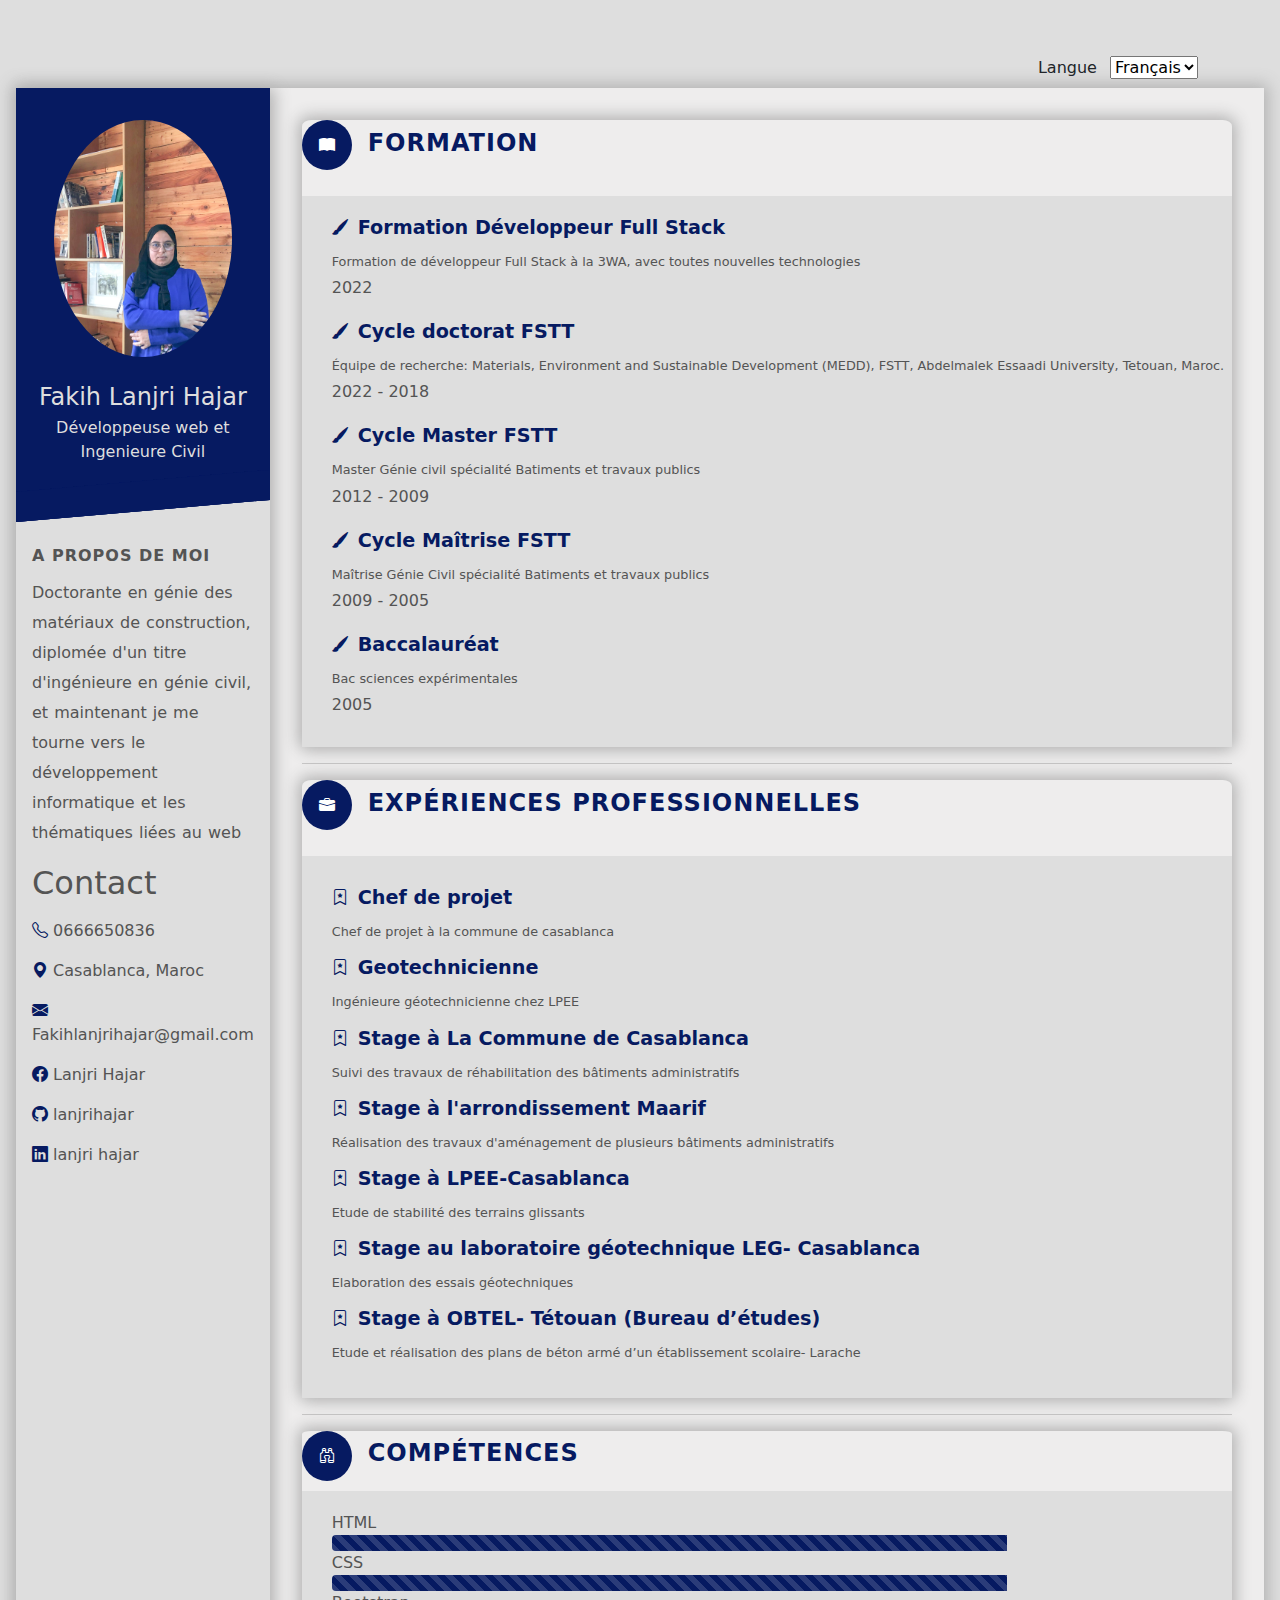
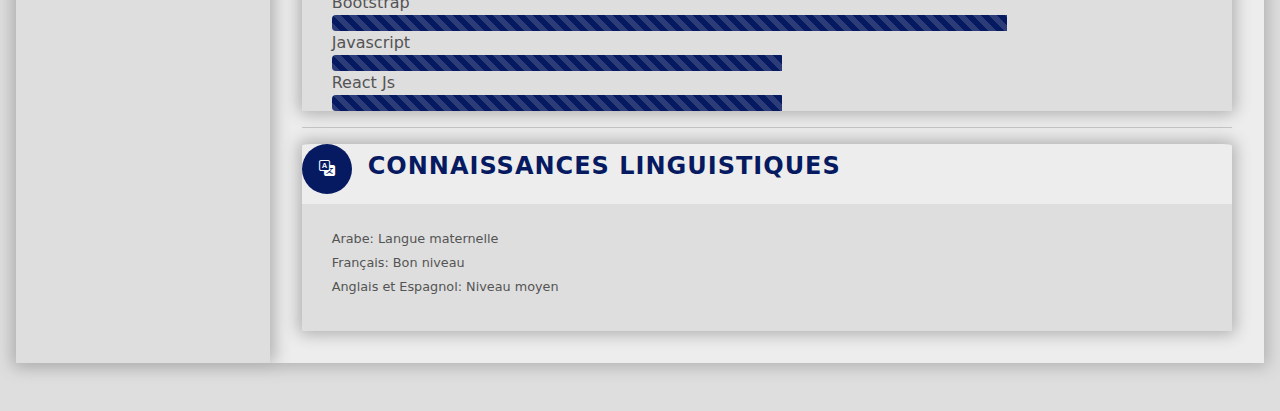
<file: index.html>
<!DOCTYPE html>
<html lang="en">

<head>
    <meta charset="UTF-8">
    <meta http-equiv="X-UA-Compatible" content="IE=edge">
    <meta name="viewport" content="width=, initial-scale=1.0">
    <meta name="viewport" content="width=device-width, initial-scale=1.0">
    <link rel="stylesheet" href="css/bootstrap.min.css">
    <link rel="stylesheet" href="css/bootstrap-icons.css">
    <link rel="stylesheet" href="css/Cv.css">
    <link rel="stylesheet" href="https://cdnjs.cloudflare.com/ajax/libs/animate.css/4.1.1/animate.min.css" />
    <title>PageCv</title>
</head>

<body>
    <nav class="navbar">
        <div class="container">
            <ul class="navbar-list navbar-left">
            </ul>
            <div class="navbar-right">
                <p class="d-inline m-2" data-i18n-key="language"></p>
                <select data-i18n-switcher class="locale-switcher">
                    <option value="fr" selected>Français</option>
                    <option value="en">English</option>
                </select>
            </div>
        </div>
    </nav>
    <main class="page">
        <!-- début aside -->
        <aside class="general">
            <div class="NomEtPhoto">
                <div class="Photo">
                    <img src="images/photohajar.jpg" alt="Photo" class=" animate__fadeInDown  ">
                </div>
                <div class="NometProf">
                    <h1 class="Nom">Fakih Lanjri Hajar </h1>
                    <p class="profs" data-i18n-key="webDeveloperAndCivilEngineer"></p>
                </div>
            </div>
            <div class="aboutMe descrep">
                <h2 class="tire animate__fadeInDown" data-i18n-key="aboutMe"></h2>
                <p class="texteabout" data-i18n-key="aboutText"></p>
            </div>
            <div class="aboutMe Contact">
                <h2 class="titre animate__fadeInDown" data-i18n-key="contact"></h2>
                <div class="info">
                    <i class="bi bi-telephone"></i>
                    <span>0666650836</span>
                </div>
                <div class="info">
                    <i class="bi bi-geo-alt-fill"></i>
                    <span data-i18n-key="address"></span>
                </div>
                <div class="info link">
                    <i class="bi bi-envelope-fill"></i>
                    <a target="_blank" rel="hajar" href="https://mail.google.com/mail/u/0/#inbox"></a>
                    <span> Fakihlanjrihajar@gmail.com</span>
                </div>
                <div class="info link">
                    <i class="bi bi-facebook"></i>
                    <a target="_blank" rel="hajar" href="https://www.facebook.com"></a>
                    <span>Lanjri Hajar</span>
                </div>
                <div class="info link">
                    <i class="bi bi-github"></i>
                    <a target="_blank" rel="hajar" href="https://github.com/lanjrihajar"></a>
                    <span>lanjrihajar</span>
                </div>
                <div class="info link">
                    <i class="bi bi-linkedin"></i>
                    <a target="_blank" rel="hajar" href="https://www.linkedin.com/in/hajar-fakih-lanjri-381001241/"></a>
                    <span>lanjri hajar</span>
                </div>
            </div>
        </aside>
        <!-- /*fin aside*/ -->

        <!-- dédut formation -->
        <section class="corpCv">
            <div class="prof">
                <div class="Formation">
                    <div class="Formation-title">
                        <div class="Formation-icon">
                            <i class="bi bi-book-fill"></i>
                        </div>
                        <span class="animate__fadeInDown" data-i18n-key="training"></span>
                    </div>
                </div>
                <div class="Formation-detail">
                    <div class="Doctorat">
                        <div class="formation-icon2">
                            <i class="bi bi-brush-fill"></i>
                            <h2 data-i18n-key="training.fullStackDeveloper"></h2>
                        </div>
                        <p data-i18n-key="training.fullStackDeveloper.desc"></p>
                        <time>2022</time>
                    </div>
                    <div class="Doctorat">
                        <div class="formation-icon2">
                            <i class="bi bi-brush-fill"></i>
                            <h2 data-i18n-key="training.doctoral"></h2>
                        </div>
                        <p data-i18n-key="training.doctoral.desc"></p>
                        <time>2022 - 2018</time>
                    </div>
                    <div class="Doctorat">
                        <div class="formation-icon2">
                            <i class="bi bi-brush-fill"></i>
                            <h2 data-i18n-key="training.master2"></h2>
                        </div>
                        <p data-i18n-key="training.master2.desc"></p>
                        <time>2012 - 2009</time>
                    </div>
                    <div class="Doctorat">
                        <div class="formation-icon2">
                            <i class="bi bi-brush-fill"></i>
                            <h2 data-i18n-key="training.master1"></h2>
                        </div>
                        <p data-i18n-key="training.master1.desc"></p>
                        <time>2009 - 2005</time>
                    </div>
                    <div class="Doctorat">
                        <div class="formation-icon2">
                            <i class="bi bi-brush-fill"></i>
                            <h2 data-i18n-key="training.baccalaureate"></h2>
                        </div>
                        <div class="espas">
                            <p data-i18n-key="training.baccalaureate.desc"></p>
                            <time>2005</time>
                        </div>
                    </div>
                </div>
            </div>
            <hr>
            <!--  /*Experience prof*/ -->
            <div class="prof">
                <div class="Formation profes">
                    <div class="Formation-title">
                        <div class="Formation-icon">
                            <i class="bi bi-briefcase-fill"></i>
                        </div>
                        <span class="animate__fadeInDown" data-i18n-key="professionalExperiences"></span>
                    </div>
                </div>
                <div class="Doctorat">
                    <div>
                        <div class="Doctorat lpee">
                            <div class="formation-icon2"><i class="bi bi-bookmark-star"></i>
                                <h2 data-i18n-key="professionalExperiences.pm"></h2>
                            </div>
                            <p data-i18n-key="professionalExperiences.pm.desc"></p>
                        </div>
                    </div>
                    <div class="Doctorat lpee">
                        <div class="formation-icon2"><i class="bi bi-bookmark-star"></i>
                            <h2 data-i18n-key="professionalExperiences.geotechnician"></h2>
                        </div>
                        <p data-i18n-key="professionalExperiences.geotechnician.desc"></p>
                    </div>
                    <div class="Doctorat lpee">
                        <div class="formation-icon2"><i class="bi bi-bookmark-star"></i>
                            <h2 data-i18n-key="professionalExperiences.internship5"></h2>
                        </div>
                        <p data-i18n-key="professionalExperiences.internship5.desc"></p>
                    </div>
                    <div class="Doctorat lpee">
                        <div class="formation-icon2"><i class="bi bi-bookmark-star"></i>
                            <h2 data-i18n-key="professionalExperiences.internship4"></h2>
                        </div>
                        <p data-i18n-key="professionalExperiences.internship4.desc"></p>
                    </div>
                    <div class="Doctorat lpee">
                        <div class="formation-icon2"><i class="bi bi-bookmark-star"></i>
                            <h2 data-i18n-key="professionalExperiences.internship3"></h2>
                        </div>
                        <p data-i18n-key="professionalExperiences.internship3.desc"></p>
                    </div>
                    <div class="Doctorat lpee">
                        <div class="formation-icon2"><i class="bi bi-bookmark-star"></i>
                            <h2 data-i18n-key="professionalExperiences.internship2"></h2>
                        </div>
                        <p data-i18n-key="professionalExperiences.internship2.desc"></p>
                    </div>
                    <div class="Doctorat lpee">
                        <div class="espas">
                            <div class="formation-icon2"><i class="bi bi-bookmark-star"></i>
                                <h2 data-i18n-key="professionalExperiences.internship1"></h2>
                            </div>
                            <p data-i18n-key="professionalExperiences.internship1.desc"></p>
                        </div>
                    </div>
                </div>
            </div>
            <hr>
            <!-- /*Competence Dev*/ -->
            <div class="prof">
                <div class="Formation-title">
                    <div class="Formation-icon">
                        <i class="bi bi-binoculars"></i>
                    </div>
                    <span class="animate__fadeInDown" data-i18n-key="devSkills"></span>
                </div>
                <div class="Doctorat">
                    <span> HTML</span>
                    <div class="progress">
                        <div class="progress-bar progress-bar1 progress-bar-striped" role="progressbar"
                            style="width: 75%" aria-valuenow="75" aria-valuemin="0" aria-valuemax="100"></div>
                    </div>
                    <span> CSS</span>
                    <div class="progress">
                        <div class="progress-bar progress-bar1 progress-bar-striped bg-success" role="progressbar"
                            style="width: 75%" aria-valuenow="75" aria-valuemin="0" aria-valuemax="100"></div>
                    </div>
                    <span> Bootstrap</span>
                    <div class="progress">
                        <div class="progress-bar progress-bar1 progress-bar-striped bg-info" role="progressbar"
                            style="width: 75%" aria-valuenow="75" aria-valuemin="0" aria-valuemax="100"></div>
                    </div>
                    <span> Javascript</span>
                    <div class="progress">
                        <div class="progress-bar  progress-bar2 progress-bar-striped bg-warning" role="progressbar"
                            style="width: 50%" aria-valuenow="50" aria-valuemin="0" aria-valuemax="100"></div>
                    </div>
                    <span> React Js</span>
                    <div class="progress">
                        <div class="progress-bar progress-bar3 progress-bar-striped bg-warning" role="progressbar"
                            style="width:50%" aria-valuenow="50" aria-valuemin="0" aria-valuemax="100"></div>
                    </div>
                </div>
            </div>
            <hr>
            <div class="prof">
                <div class="Formation-title">
                    <div class="Formation-icon">
                        <i class="bi bi-translate"></i>
                    </div>
                    <span class="animate__fadeInDown" data-i18n-key="languageSkills"></span>
                </div>
                <div class="Doctorat">
                    <div class="espas">
                        <p data-i18n-key="languageSkills.ar"></p>
                        <p data-i18n-key="languageSkills.fr"></p>
                        <p data-i18n-key="languageSkills.en"></p>
                    </div>
                </div>
            </div>
        </section>
    </main>
    <script src="js/scripts.js"></script>
    <script src="js/bootstrap.bundle.min.js"></script>
</body>

</html>
</file>
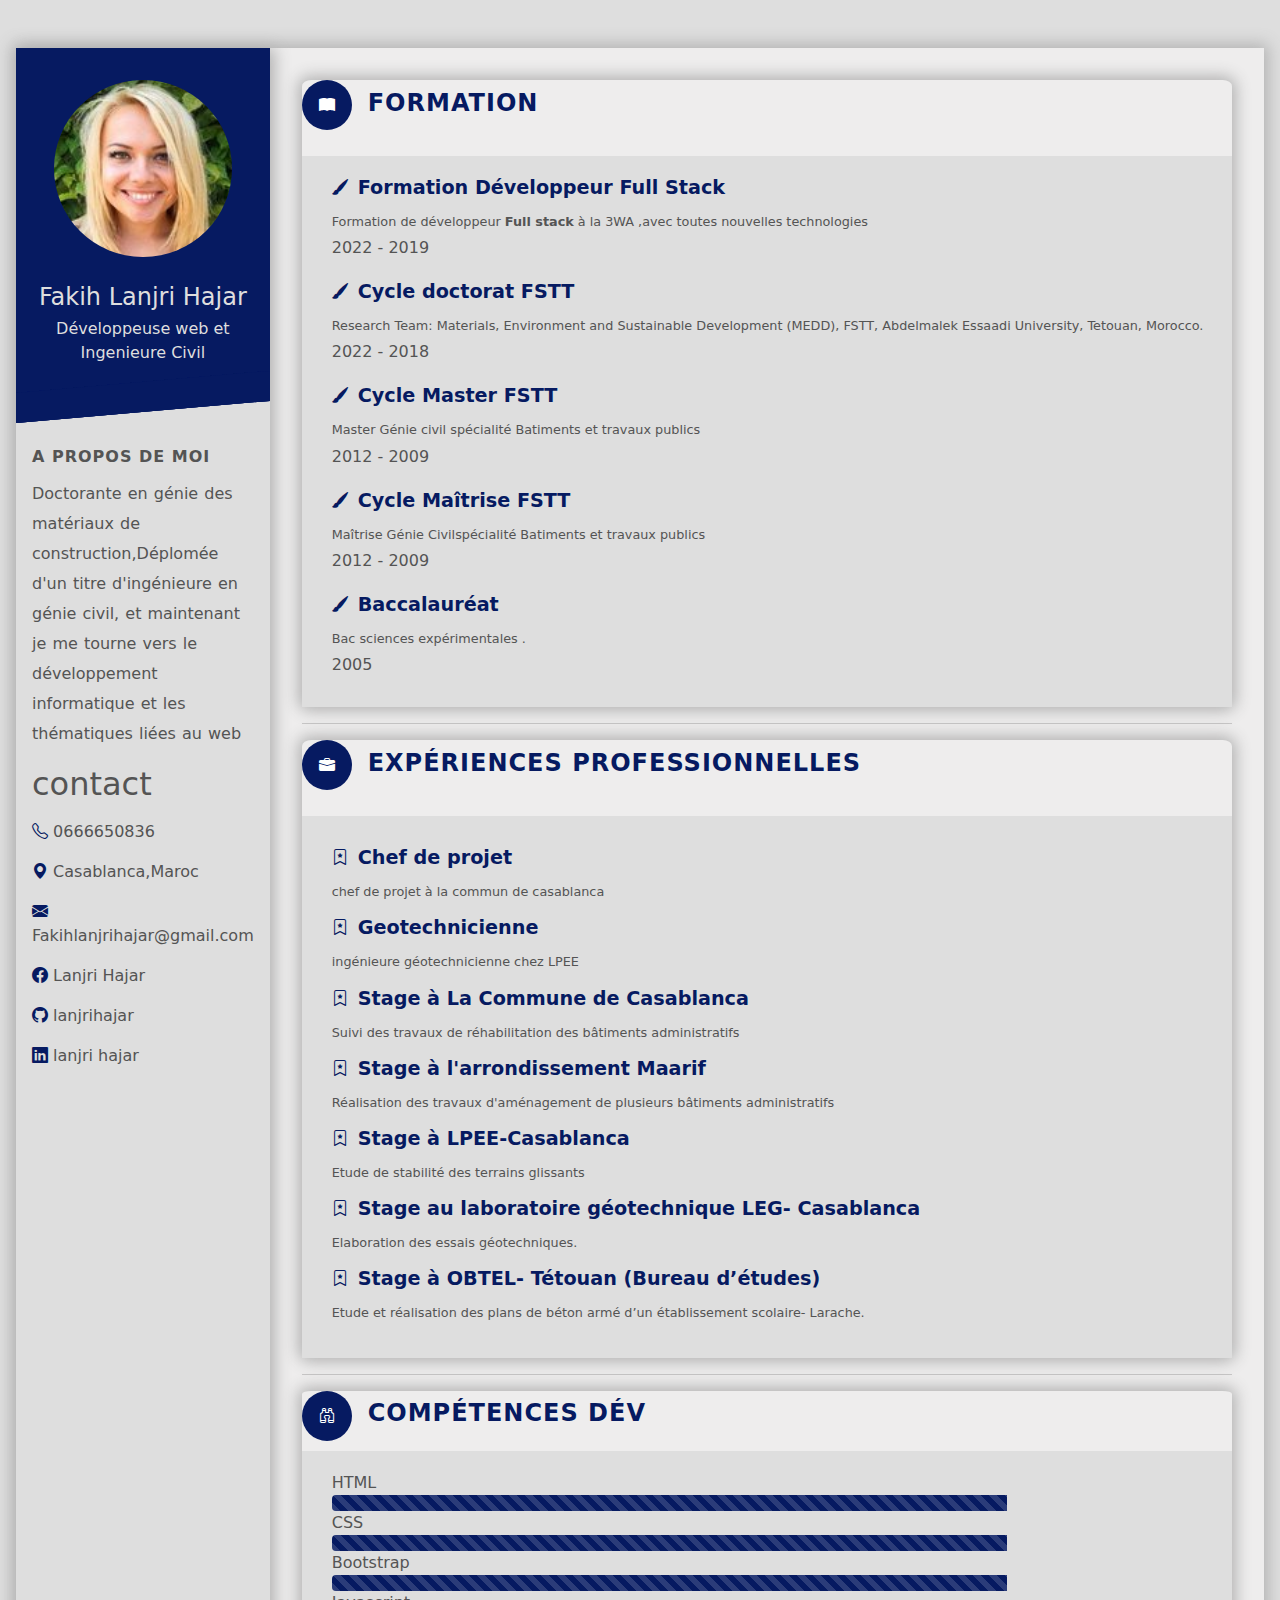
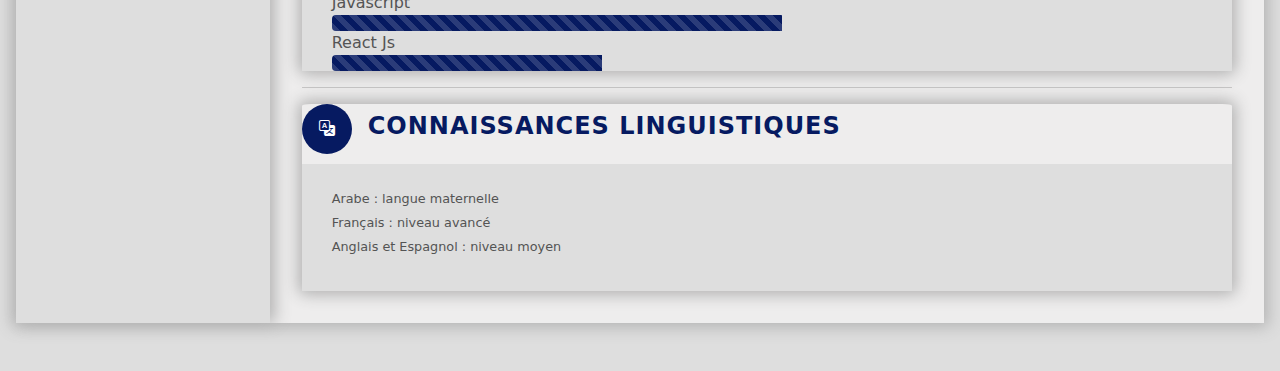
<file: Cv.html>
<!DOCTYPE html>
<html lang="en">

<head>
    <meta charset="UTF-8">
    <meta http-equiv="X-UA-Compatible" content="IE=edge">
    <meta name="viewport" content="width=, initial-scale=1.0">
    <meta name="viewport" content="width=device-width, initial-scale=1.0">
    <link rel="stylesheet" href="css/bootstrap.min.css">
    <link rel="stylesheet" href="css/bootstrap-icons.css">
    <link rel="stylesheet" href="css/Cv.css">
    <link rel="stylesheet" href="https://cdnjs.cloudflare.com/ajax/libs/animate.css/4.1.1/animate.min.css" />
    <title>PageCv</title>
</head>

<body>
    <main class="page">

        <!-- début aside -->

        <aside class="general">
            <div class="NomEtPhoto">
                <div class="Photo">
                    <img src="images/68.jpg" alt="Photo" class=" animate__fadeInDown  ">
                </div>
                <div class="NometProf">
                    <h1 class="Nom">Fakih Lanjri Hajar </h1>
                    <p class="profs"> Développeuse web et Ingenieure Civil </p>
                </div>

            </div>
            <div class="aboutMe descrep">
                <h2 class="tire animate__fadeInDown " > A propos de moi</h2>
                <p class="texteabout">Doctorante en génie des matériaux de construction,Déplomée d'un titre d'ingénieure
                    en génie civil, et maintenant je me tourne vers le développement informatique et les thématiques
                    liées au web </p>
            </div>
            <div class="aboutMe Contact">
                <h2 class="titre animate__fadeInDown ">contact</h2>
                <div class="info">
                    <i class="bi bi-telephone"></i>
                    <span>0666650836</span>
                </div>
                <div class="info">
                    <i class="bi bi-geo-alt-fill"></i>
                    <span>Casablanca,Maroc</span>
                </div>
                <div class="info link">
                    <i class="bi bi-envelope-fill"></i>
                    <a target="_blank" rel="hajar" href="https://mail.google.com/mail/u/0/#inbox"></a>
                    <span> Fakihlanjrihajar@gmail.com</span>
                </div>
                <div class="info link">
                    <i class="bi bi-facebook"></i>
                    <a target="_blank" rel="hajar" href="https://www.facebook.com"></a>
                    <span>Lanjri Hajar</span>
                </div>
                <div class="info link">
                    <i class="bi bi-github"></i>
                    <a target="_blank" rel="hajar" href="https://github.com/lanjrihajar"></a>
                    <span>lanjrihajar</span>
                </div>
                <div class="info link">
                    <i class="bi bi-linkedin"></i>
                    <a target="_blank" rel="hajar" href="https://www.linkedin.com/in/hajar-fakih-lanjri-381001241/"></a>
                    <span>lanjri hajar</span>
                </div>

            </div>
        </aside>
        <!-- /*fin aside*/ -->
        <!-- dédut formation -->

        <section class="corpCv">
            <div class="prof">
                <div class="Formation">
                    <div class="Formation-title">
                        <div class="Formation-icon">
                            <i class="bi bi-book-fill"></i>
                        </div>
                        <span class="animate__fadeInDown ">Formation</span>
                    </div>
                </div>
                <div class="Formation-detail">
                    <div class="Doctorat">
                        <div class="formation-icon2">
                            <i class="bi bi-brush-fill"></i>
                            <h2> Formation Développeur Full Stack</h2>
                        </div>
                        <p> Formation de développeur <strong>Full stack</strong> à la 3WA ,avec toutes nouvelles
                            technologies</p>
                        <time>2022 - 2019</time>
                    </div>

                    <div class="Doctorat">
                        <div class="formation-icon2">
                            <i class="bi bi-brush-fill"></i>
                            <h2>Cycle doctorat FSTT</h2>
                        </div>
                        <p>Research Team: Materials, Environment and Sustainable Development (MEDD), FSTT, Abdelmalek
                            Essaadi University, Tetouan, Morocco.</p>
                        <time>2022 - 2018</time>
                    </div>

                    <div class="Doctorat">
                        <div class="formation-icon2">
                            <i class="bi bi-brush-fill"></i>
                            <h2>Cycle Master FSTT</h2>
                        </div>
                        <p>Master Génie civil spécialité Batiments et travaux publics</p>
                        <time>2012 - 2009</time>
                    </div>

                    <div class="Doctorat">
                        <div class="formation-icon2">
                            <i class="bi bi-brush-fill"></i>
                            <h2>Cycle Maîtrise FSTT</h2>
                        </div>
                        <p>Maîtrise Génie Civilspécialité Batiments et travaux publics</p>
                        <time>2012 - 2009</time>
                    </div>
                    <div class="Doctorat">
                        <div class="formation-icon2">
                            <i class="bi bi-brush-fill"></i>
                            <h2>Baccalauréat</h2>
                        </div>
                        <div class="espas">
                            <p>Bac sciences expérimentales .</p>
                            <time> 2005</time>
                        </div>

                    </div>
                </div>
            </div>
            <hr>

            <!--  /*Experience prof*/ -->
            <div class="prof">
                <div class="Formation profes">
                    <div class="Formation-title">
                        <div class="Formation-icon">
                            <i class="bi bi-briefcase-fill"></i>
                        </div>
                        <span class="animate__fadeInDown ">Expériences professionnelles</span>
                    </div>
                </div>
                <div class="Doctorat">
                    <div>
                        <div class="Doctorat lpee">
                            <div class="formation-icon2"><i class="bi bi-bookmark-star"></i>
                                <h2>Chef de projet</h2>
                            </div>
                            <p>chef de projet à la commun de casablanca</p>
                        </div>
                    </div>

                    <div class="Doctorat lpee">
                        <div class="formation-icon2"><i class="bi bi-bookmark-star"></i>
                            <h2>Geotechnicienne</h2>
                        </div>
                        <p>ingénieure géotechnicienne chez LPEE</p>
                    </div>

                    <div class="Doctorat lpee">
                        <div class="formation-icon2"><i class="bi bi-bookmark-star"></i>
                            <h2> Stage à La Commune de Casablanca </h2>
                        </div>
                        <p>Suivi des travaux de réhabilitation des bâtiments administratifs</p>
                    </div>

                    <div class="Doctorat lpee">
                        <div class="formation-icon2"><i class="bi bi-bookmark-star"></i>
                            <h2> Stage à l'arrondissement Maarif</h2>
                        </div>
                        <p>Réalisation des travaux d'aménagement de plusieurs bâtiments administratifs</p>
                    </div>

                    <div class="Doctorat lpee">
                        <div class="formation-icon2"><i class="bi bi-bookmark-star"></i>
                            <h2>Stage à LPEE-Casablanca</h2>
                        </div>
                        <p> Etude de stabilité des terrains glissants</p>
                    </div>
                    <div class="Doctorat lpee">
                        <div class="formation-icon2"><i class="bi bi-bookmark-star"></i>
                            <h2> Stage au laboratoire géotechnique LEG- Casablanca </h2>
                        </div>
                        <p> Elaboration des essais géotechniques. </p>
                    </div>
                    <div class="Doctorat lpee">
                        <div class="espas">
                            <div class="formation-icon2"><i class="bi bi-bookmark-star"></i>
                                <h2> Stage à OBTEL- Tétouan (Bureau d’études) </h2>
                            </div>
                            <p>Etude et réalisation des plans de béton armé d’un établissement scolaire- Larache.
                            </p>
                        </div>
                    </div>

                </div>

            </div>
            <hr>
            <!-- /*Competence Dev*/ -->
            <div class="prof">
                <div class="Formation-title">
                    <div class="Formation-icon">
                        <i class="bi bi-binoculars"></i>
                    </div>
                    <span class="animate__fadeInDown ">Compétences Dév</span>
                </div>
                <div class="Doctorat">
                    <span> HTML</span>
                    <div class="progress">
                        <div class="progress-bar progress-bar1 progress-bar-striped" role="progressbar" style="width: 75%"
                            aria-valuenow="75" aria-valuemin="0" aria-valuemax="100"></div>
                    </div>
                    <span> CSS</span>
                    <div class="progress">
                        <div class="progress-bar progress-bar1 progress-bar-striped bg-success" role="progressbar" style="width: 75%"
                            aria-valuenow="75" aria-valuemin="0" aria-valuemax="100"></div>
                    </div>
                    <span> Bootstrap</span>
                    <div class="progress">
                        <div class="progress-bar progress-bar1 progress-bar-striped bg-info" role="progressbar" style="width: 75%"
                            aria-valuenow="75" aria-valuemin="0" aria-valuemax="100"></div>
                    </div>
                    <span> Javascript</span>
                    <div class="progress">
                        <div class="progress-bar  progress-bar2 progress-bar-striped bg-warning" role="progressbar" style="width: 50%"
                            aria-valuenow="50" aria-valuemin="0" aria-valuemax="100"></div>
                    </div>
                    <span> React Js</span>
                    <div class="progress">
                        <div class="progress-bar progress-bar3 progress-bar-striped bg-warning" role="progressbar" style="width:30%"
                            aria-valuenow="50" aria-valuemin="0" aria-valuemax="100"></div>
                    </div>

                </div>
            </div>
            <hr>
            <div class="prof">
                <div class="Formation-title">
                    <div class="Formation-icon">
                        <i class="bi bi-translate"></i>
                    </div>
                    <span class="animate__fadeInDown ">Connaissances linguistiques </span>
                </div>
                <div class="Doctorat">
                    <div class="espas">
                        <p> Arabe : langue maternelle </p>
                        <p> Français : niveau avancé </p>
                        <p> Anglais et Espagnol : niveau moyen</p>
                    </div>

                </div>

            </div>
           
        </section>

    </main>








    <script src="js/bootstrap.bundle.min.js"></script>
</body>

</html>
</file>
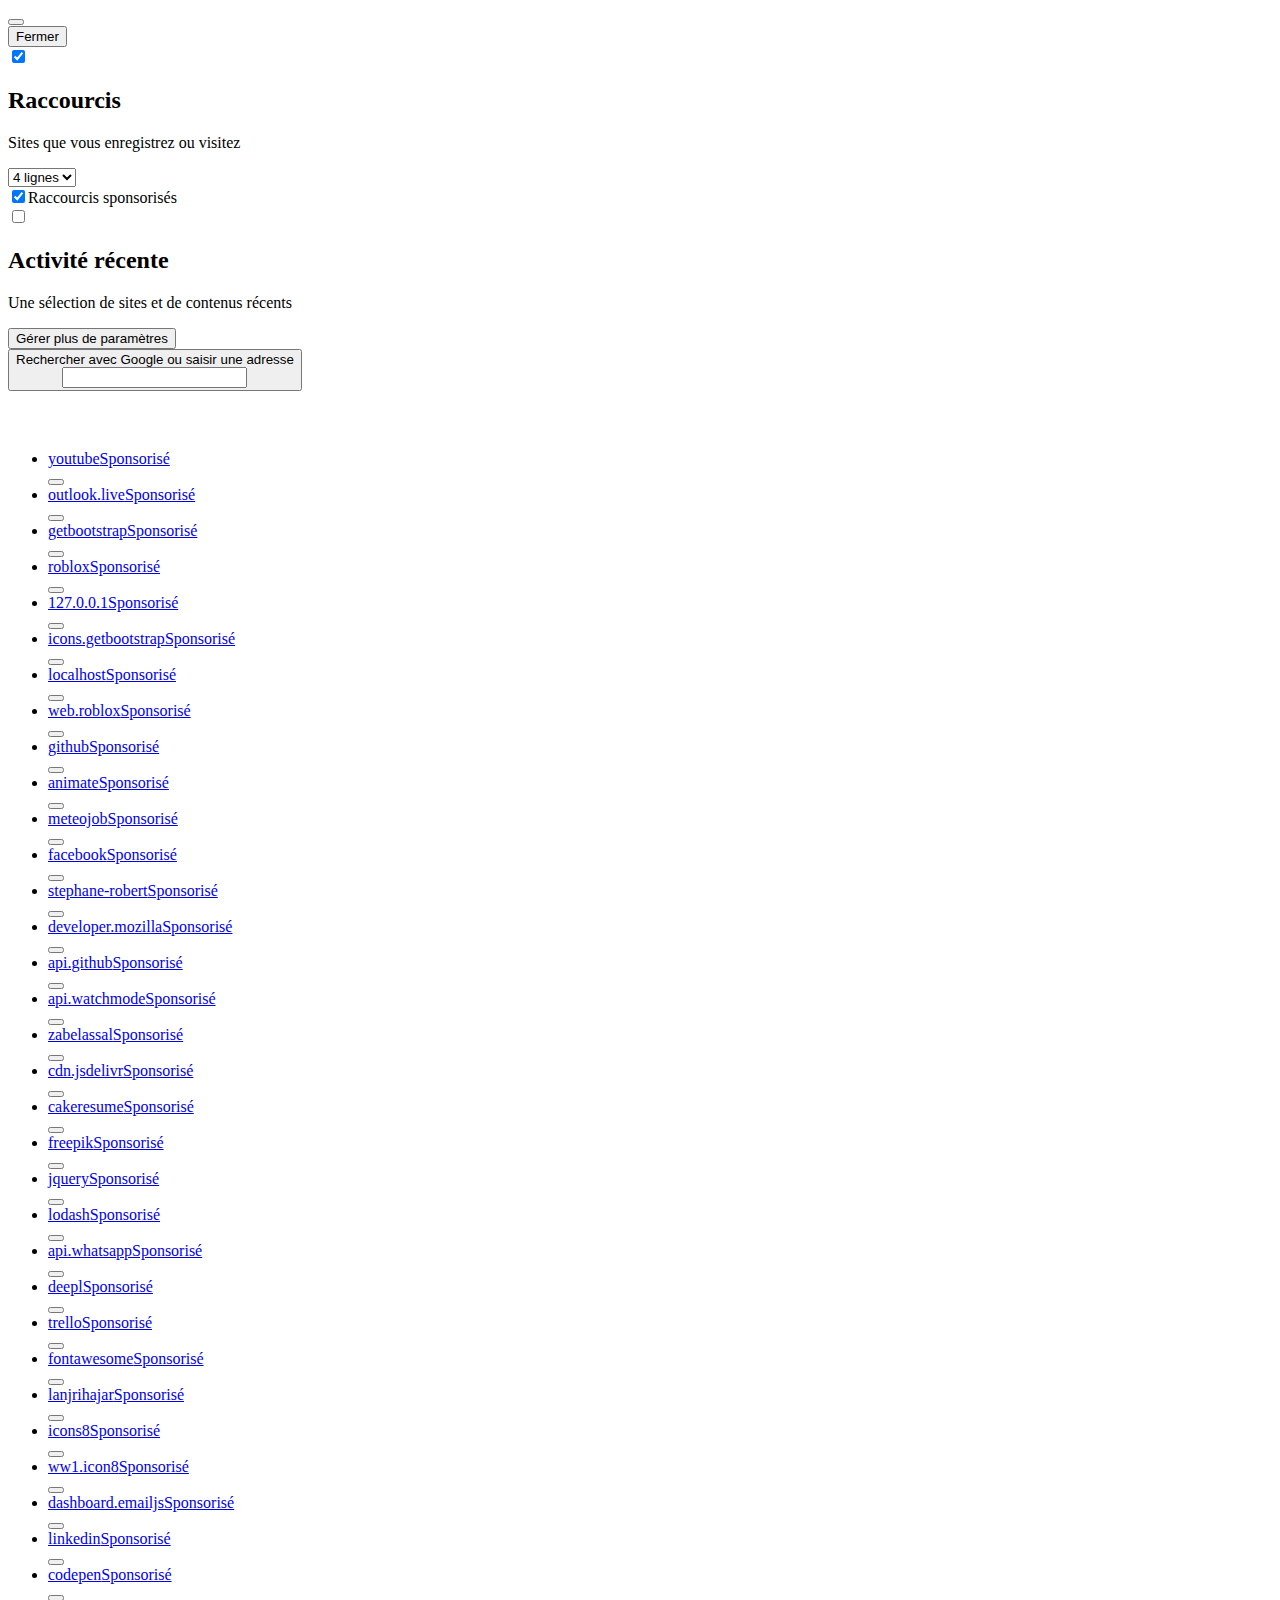
<file: images/Nouvel onglet.html>
<!-- This Source Code Form is subject to the terms of the Mozilla Public
   - License, v. 2.0. If a copy of the MPL was not distributed with this file,
   - You can obtain one at http://mozilla.org/MPL/2.0/. -->
<!DOCTYPE html>
<html dir="ltr" lang="fr"><head>
<meta http-equiv="content-type" content="text/html; charset=UTF-8">
    <meta charset="utf-8">
    <meta http-equiv="Content-Security-Policy" content="default-src 'none'; object-src 'none'; script-src resource: chrome:; connect-src https:; img-src https: data: blob: chrome:; style-src 'unsafe-inline';">
    <meta name="color-scheme" content="light dark">
    <title data-l10n-id="newtab-page-title">Nouvel onglet</title>
    <link rel="icon" type="image/png" href="chrome://branding/content/icon32.png">
    <link rel="localization" href="branding/brand.ftl">
    <link rel="localization" href="browser/branding/brandings.ftl">
    <link rel="localization" href="browser/newtab/newtab.ftl">
    <link rel="stylesheet" href="chrome://browser/content/contentSearchUI.css">
    <link rel="stylesheet" href="chrome://activity-stream/content/css/activity-stream.css">
  </head>
  <body class="activity-stream" style="--newtab-search-icon: url(moz-extension://b766fc04-2ba9-45bb-b4d2-2e6a42458294/favicon.ico);">
    <div id="root"><div><span><button class="icon icon-settings personalize-button personalize-animate-appear-done personalize-animate-enter-done" data-l10n-id="newtab-personalize-icon-label" title="Personnaliser la page de nouvel onglet" aria-label="Personnaliser la page de nouvel onglet"></button><div class="customize-menu" role="dialog" data-l10n-id="newtab-personalize-dialog-label" aria-label="Personnaliser"><button class="close-button" data-l10n-id="newtab-custom-close-button">Fermer</button><div></div><div class="home-section"><div id="shortcuts-section" class="section"><label class="switch"><input id="shortcuts-toggle" type="checkbox" preference="feeds.topsites" aria-labelledby="custom-shortcuts-title" aria-describedby="custom-shortcuts-subtitle" eventsource="TOP_SITES" checked="checked"><span class="slider" role="presentation"></span></label><div><h2 id="custom-shortcuts-title" class="title"><label for="shortcuts-toggle" data-l10n-id="newtab-custom-shortcuts-title">Raccourcis</label></h2><p id="custom-shortcuts-subtitle" class="subtitle" data-l10n-id="newtab-custom-shortcuts-subtitle">Sites que vous enregistrez ou visitez</p><div class="more-info-top-wrapper "><div class="more-information expand"><select id="row-selector" class="selector" name="row-count" preference="topSitesRows" aria-labelledby="custom-shortcuts-title"><option value="1" data-l10n-id="newtab-custom-row-selector" data-l10n-args="{&quot;num&quot;: 1}">1 ligne</option><option value="2" data-l10n-id="newtab-custom-row-selector" data-l10n-args="{&quot;num&quot;: 2}">2 lignes</option><option value="3" data-l10n-id="newtab-custom-row-selector" data-l10n-args="{&quot;num&quot;: 3}">3 lignes</option><option value="4" data-l10n-id="newtab-custom-row-selector" data-l10n-args="{&quot;num&quot;: 4}" selected="selected">4 lignes</option></select><div class="check-wrapper" role="presentation"><input id="sponsored-shortcuts" class="sponsored-checkbox" type="checkbox" preference="showSponsoredTopSites" eventsource="SPONSORED_TOP_SITES" checked="checked"><label class="sponsored" for="sponsored-shortcuts" data-l10n-id="newtab-custom-sponsored-sites">Raccourcis sponsorisés</label></div></div></div></div></div><div id="recent-section" class="section"><label class="switch"><input id="highlights-toggle" type="checkbox" preference="feeds.section.highlights" eventsource="HIGHLIGHTS" aria-labelledby="custom-recent-title" aria-describedby="custom-recent-subtitle"><span class="slider" role="presentation"></span></label><div><h2 id="custom-recent-title" class="title"><label for="highlights-toggle" data-l10n-id="newtab-custom-recent-title">Activité récente</label></h2><p id="custom-recent-subtitle" class="subtitle" data-l10n-id="newtab-custom-recent-subtitle">Une sélection de sites et de contenus récents</p></div></div><span class="divider" role="separator"></span><div><button id="settings-link" class="external-link" data-l10n-id="newtab-custom-settings">Gérer plus de paramètres</button></div></div></div></span><div class="outer-wrapper ds-outer-wrapper-breakpoint-override visible-logo"><main class=""><div class="non-collapsible-section"><div class="search-wrapper"><div class="logo-and-wordmark"><div class="logo"></div><div class="wordmark"></div></div><div class="search-inner-wrapper"><button class="search-handoff-button" data-l10n-id="newtab-search-box-handoff-input" data-l10n-args="{&quot;engine&quot;:&quot;Google&quot;}" tabindex="-1" title="Rechercher avec Google ou saisir une adresse" aria-label="Rechercher avec Google ou saisir une adresse"><div class="fake-textbox" data-l10n-id="newtab-search-box-handoff-text" data-l10n-args="{&quot;engine&quot;:&quot;Google&quot;}">Rechercher avec Google ou saisir une adresse</div><input type="search" class="fake-editable" tabindex="-1" aria-hidden="true"><div class="fake-caret"></div></button></div></div></div><div class="body-wrapper on"><div class="discovery-stream ds-layout"><div class="ds-column ds-column-12"><div class="ds-column-grid"><div><div class="ds-top-sites "><section class="collapsible-section top-sites" data-section-id="topsites"><div class="section-top-bar"><h3 class="section-title-container " style="visibility: hidden;"><span class="section-title"><span data-l10n-id="newtab-section-header-topsites">Sites les plus visités</span></span><span class="learn-more-link-wrapper"></span></h3></div><div><ul class="top-sites-list"><li class="top-site-outer"><div class="top-site-inner"><a class="top-site-button" href="https://www.youtube.com/" tabindex="0" draggable="true"><div class="tile" aria-hidden="true"><div class="icon-wrapper" data-fallback="y"><div class="top-site-icon rich-icon" style="background-image: url(&quot;[data-uri]&quot;);"></div></div></div><div class="title"><span dir="auto">youtube<span class="sponsored-label" data-l10n-id="newtab-topsite-sponsored">Sponsorisé</span></span></div></a><div><button aria-haspopup="true" data-l10n-id="newtab-menu-content-tooltip" data-l10n-args="{&quot;title&quot;:&quot;youtube&quot;}" class="context-menu-button icon" title="Ouvrir le menu" aria-label="Ouvrir le menu contextuel pour youtube"></button></div></div></li><li class="top-site-outer"><div class="top-site-inner"><a class="top-site-button" href="https://outlook.live.com/mail/0/" tabindex="0" draggable="true"><div class="tile" aria-hidden="true"><div class="icon-wrapper" data-fallback="o"><div class="top-site-icon rich-icon" style="background-image: url(&quot;[data-uri]&quot;);"></div></div></div><div class="title"><span dir="auto">outlook.live<span class="sponsored-label" data-l10n-id="newtab-topsite-sponsored">Sponsorisé</span></span></div></a><div><button aria-haspopup="true" data-l10n-id="newtab-menu-content-tooltip" data-l10n-args="{&quot;title&quot;:&quot;outlook.live&quot;}" class="context-menu-button icon" title="Ouvrir le menu" aria-label="Ouvrir le menu contextuel pour outlook.live"></button></div></div></li><li class="top-site-outer"><div class="top-site-inner"><a class="top-site-button" href="https://getbootstrap.com/" tabindex="0" draggable="true"><div class="tile" aria-hidden="true"><div class="icon-wrapper" data-fallback="g"><div class="top-site-icon rich-icon" style="background-image: url(&quot;[data-uri]&quot;);"></div></div></div><div class="title"><span dir="auto">getbootstrap<span class="sponsored-label" data-l10n-id="newtab-topsite-sponsored">Sponsorisé</span></span></div></a><div><button aria-haspopup="true" data-l10n-id="newtab-menu-content-tooltip" data-l10n-args="{&quot;title&quot;:&quot;getbootstrap&quot;}" class="context-menu-button icon" title="Ouvrir le menu" aria-label="Ouvrir le menu contextuel pour getbootstrap"></button></div></div></li><li class="top-site-outer"><div class="top-site-inner"><a class="top-site-button" href="https://www.roblox.com/games/?referrer=roblox-player" tabindex="0" draggable="true"><div class="tile" aria-hidden="true"><div class="icon-wrapper" data-fallback="r"><div></div><div class="top-site-icon default-icon" data-fallback="" style="background-image: url(&quot;[data-uri]&quot;);"></div></div></div><div class="title"><span dir="auto">roblox<span class="sponsored-label" data-l10n-id="newtab-topsite-sponsored">Sponsorisé</span></span></div></a><div><button aria-haspopup="true" data-l10n-id="newtab-menu-content-tooltip" data-l10n-args="{&quot;title&quot;:&quot;roblox&quot;}" class="context-menu-button icon" title="Ouvrir le menu" aria-label="Ouvrir le menu contextuel pour roblox"></button></div></div></li><li class="top-site-outer"><div class="top-site-inner"><a class="top-site-button" href="http://127.0.0.1:5500/index.html" tabindex="0" draggable="true"><div class="tile" aria-hidden="true"><div class="icon-wrapper" data-fallback="1"><div class="top-site-icon rich-icon" style="background-image: url(&quot;[data-uri]&quot;);"></div></div></div><div class="title"><span dir="auto">127.0.0.1<span class="sponsored-label" data-l10n-id="newtab-topsite-sponsored">Sponsorisé</span></span></div></a><div><button aria-haspopup="true" data-l10n-id="newtab-menu-content-tooltip" data-l10n-args="{&quot;title&quot;:&quot;127.0.0.1&quot;}" class="context-menu-button icon" title="Ouvrir le menu" aria-label="Ouvrir le menu contextuel pour 127.0.0.1"></button></div></div></li><li class="top-site-outer"><div class="top-site-inner"><a class="top-site-button" href="https://icons.getbootstrap.com/" tabindex="0" draggable="true"><div class="tile" aria-hidden="true"><div class="icon-wrapper" data-fallback="i"><div class="top-site-icon rich-icon" style="background-image: url(&quot;[data-uri]&quot;);"></div></div></div><div class="title"><span dir="auto">icons.getbootstrap<span class="sponsored-label" data-l10n-id="newtab-topsite-sponsored">Sponsorisé</span></span></div></a><div><button aria-haspopup="true" data-l10n-id="newtab-menu-content-tooltip" data-l10n-args="{&quot;title&quot;:&quot;icons.getbootstrap&quot;}" class="context-menu-button icon" title="Ouvrir le menu" aria-label="Ouvrir le menu contextuel pour icons.getbootstrap"></button></div></div></li><li class="top-site-outer"><div class="top-site-inner"><a class="top-site-button" href="http://localhost:3000/Projects" tabindex="0" draggable="true"><div class="tile" aria-hidden="true"><div class="icon-wrapper" data-fallback="l"><div class="top-site-icon rich-icon" style="background-image: url(&quot;[data-uri]&quot;);"></div></div></div><div class="title"><span dir="auto">localhost<span class="sponsored-label" data-l10n-id="newtab-topsite-sponsored">Sponsorisé</span></span></div></a><div><button aria-haspopup="true" data-l10n-id="newtab-menu-content-tooltip" data-l10n-args="{&quot;title&quot;:&quot;localhost&quot;}" class="context-menu-button icon" title="Ouvrir le menu" aria-label="Ouvrir le menu contextuel pour localhost"></button></div></div></li><li class="top-site-outer"><div class="top-site-inner"><a class="top-site-button" href="https://web.roblox.com/games/?referrer=roblox-player" tabindex="0" draggable="true"><div class="tile" aria-hidden="true"><div class="icon-wrapper" data-fallback="w"><div></div><div class="top-site-icon default-icon" data-fallback="" style="background-image: url(&quot;[data-uri]&quot;);"></div></div></div><div class="title"><span dir="auto">web.roblox<span class="sponsored-label" data-l10n-id="newtab-topsite-sponsored">Sponsorisé</span></span></div></a><div><button aria-haspopup="true" data-l10n-id="newtab-menu-content-tooltip" data-l10n-args="{&quot;title&quot;:&quot;web.roblox&quot;}" class="context-menu-button icon" title="Ouvrir le menu" aria-label="Ouvrir le menu contextuel pour web.roblox"></button></div></div></li><li class="top-site-outer"><div class="top-site-inner"><a class="top-site-button" href="https://github.com/lanjrihajar" tabindex="0" draggable="true"><div class="tile" aria-hidden="true"><div class="icon-wrapper" data-fallback="g"><div class="top-site-icon rich-icon" style="background-image: url(&quot;[data-uri]&quot;);"></div></div></div><div class="title"><span dir="auto">github<span class="sponsored-label" data-l10n-id="newtab-topsite-sponsored">Sponsorisé</span></span></div></a><div><button aria-haspopup="true" data-l10n-id="newtab-menu-content-tooltip" data-l10n-args="{&quot;title&quot;:&quot;github&quot;}" class="context-menu-button icon" title="Ouvrir le menu" aria-label="Ouvrir le menu contextuel pour github"></button></div></div></li><li class="top-site-outer"><div class="top-site-inner"><a class="top-site-button" href="https://animate.style/" tabindex="0" draggable="true"><div class="tile" aria-hidden="true"><div class="icon-wrapper" data-fallback="a"><div></div><div class="top-site-icon default-icon" data-fallback="" style="background-image: url(&quot;[data-uri]&quot;);"></div></div></div><div class="title"><span dir="auto">animate<span class="sponsored-label" data-l10n-id="newtab-topsite-sponsored">Sponsorisé</span></span></div></a><div><button aria-haspopup="true" data-l10n-id="newtab-menu-content-tooltip" data-l10n-args="{&quot;title&quot;:&quot;animate&quot;}" class="context-menu-button icon" title="Ouvrir le menu" aria-label="Ouvrir le menu contextuel pour animate"></button></div></div></li><li class="top-site-outer"><div class="top-site-inner"><a class="top-site-button" href="https://www.meteojob.com/api/licenses" tabindex="0" draggable="true"><div class="tile" aria-hidden="true"><div class="icon-wrapper" data-fallback="m"><div></div><div class="top-site-icon default-icon" data-fallback="" style="background-image: url(&quot;[data-uri]&quot;);"></div></div></div><div class="title"><span dir="auto">meteojob<span class="sponsored-label" data-l10n-id="newtab-topsite-sponsored">Sponsorisé</span></span></div></a><div><button aria-haspopup="true" data-l10n-id="newtab-menu-content-tooltip" data-l10n-args="{&quot;title&quot;:&quot;meteojob&quot;}" class="context-menu-button icon" title="Ouvrir le menu" aria-label="Ouvrir le menu contextuel pour meteojob"></button></div></div></li><li class="top-site-outer"><div class="top-site-inner"><a class="top-site-button" href="https://www.facebook.com/" tabindex="0" draggable="true"><div class="tile" aria-hidden="true"><div class="icon-wrapper" data-fallback="f"><div class="top-site-icon rich-icon" style="background-image: url(&quot;chrome://activity-stream/content/data/content/tippytop/images/facebook-com@2x.png&quot;);"></div></div></div><div class="title"><span dir="auto">facebook<span class="sponsored-label" data-l10n-id="newtab-topsite-sponsored">Sponsorisé</span></span></div></a><div><button aria-haspopup="true" data-l10n-id="newtab-menu-content-tooltip" data-l10n-args="{&quot;title&quot;:&quot;facebook&quot;}" class="context-menu-button icon" title="Ouvrir le menu" aria-label="Ouvrir le menu contextuel pour facebook"></button></div></div></li><li class="top-site-outer"><div class="top-site-inner"><a class="top-site-button" href="http://www.stephane-robert.com/index.html" tabindex="0" draggable="true"><div class="tile" aria-hidden="true"><div class="icon-wrapper" data-fallback="s"><div class="top-site-icon rich-icon" style="background-image: url(&quot;[data-uri]&quot;);"></div></div></div><div class="title"><span dir="auto">stephane-robert<span class="sponsored-label" data-l10n-id="newtab-topsite-sponsored">Sponsorisé</span></span></div></a><div><button aria-haspopup="true" data-l10n-id="newtab-menu-content-tooltip" data-l10n-args="{&quot;title&quot;:&quot;stephane-robert&quot;}" class="context-menu-button icon" title="Ouvrir le menu" aria-label="Ouvrir le menu contextuel pour stephane-robert"></button></div></div></li><li class="top-site-outer"><div class="top-site-inner"><a class="top-site-button" href="https://developer.mozilla.org/fr/docs/Web/CSS/border" tabindex="0" draggable="true"><div class="tile" aria-hidden="true"><div class="icon-wrapper" data-fallback="d"><div class="top-site-icon rich-icon" style="background-image: url(&quot;[data-uri]&quot;);"></div></div></div><div class="title"><span dir="auto">developer.mozilla<span class="sponsored-label" data-l10n-id="newtab-topsite-sponsored">Sponsorisé</span></span></div></a><div><button aria-haspopup="true" data-l10n-id="newtab-menu-content-tooltip" data-l10n-args="{&quot;title&quot;:&quot;developer.mozilla&quot;}" class="context-menu-button icon" title="Ouvrir le menu" aria-label="Ouvrir le menu contextuel pour developer.mozilla"></button></div></div></li><li class="top-site-outer"><div class="top-site-inner"><a class="top-site-button" href="https://api.github.com/users" tabindex="0" draggable="true"><div class="tile" aria-hidden="true"><div class="icon-wrapper letter-fallback" data-fallback="a" style="background-color: rgb(42, 195, 162);"><div class=""></div></div></div><div class="title"><span dir="auto">api.github<span class="sponsored-label" data-l10n-id="newtab-topsite-sponsored">Sponsorisé</span></span></div></a><div><button aria-haspopup="true" data-l10n-id="newtab-menu-content-tooltip" data-l10n-args="{&quot;title&quot;:&quot;api.github&quot;}" class="context-menu-button icon" title="Ouvrir le menu" aria-label="Ouvrir le menu contextuel pour api.github"></button></div></div></li><li class="top-site-outer"><div class="top-site-inner"><a class="top-site-button" href="https://api.watchmode.com/v1/sources/?apiKey=RXnibDhDTacGWiE349ruwDd9loWC6FHMsmfxeyEb" tabindex="0" draggable="true"><div class="tile" aria-hidden="true"><div class="icon-wrapper letter-fallback" data-fallback="a" style="background-color: rgb(0, 144, 237);"><div class=""></div></div></div><div class="title"><span dir="auto">api.watchmode<span class="sponsored-label" data-l10n-id="newtab-topsite-sponsored">Sponsorisé</span></span></div></a><div><button aria-haspopup="true" data-l10n-id="newtab-menu-content-tooltip" data-l10n-args="{&quot;title&quot;:&quot;api.watchmode&quot;}" class="context-menu-button icon" title="Ouvrir le menu" aria-label="Ouvrir le menu contextuel pour api.watchmode"></button></div></div></li><li class="top-site-outer"><div class="top-site-inner"><a class="top-site-button" href="https://zabelassal.github.io/NetflixHO/" tabindex="0" draggable="true"><div class="tile" aria-hidden="true"><div class="icon-wrapper letter-fallback" data-fallback="z" style="background-color: rgb(255, 79, 95);"><div class=""></div></div></div><div class="title"><span dir="auto">zabelassal<span class="sponsored-label" data-l10n-id="newtab-topsite-sponsored">Sponsorisé</span></span></div></a><div><button aria-haspopup="true" data-l10n-id="newtab-menu-content-tooltip" data-l10n-args="{&quot;title&quot;:&quot;zabelassal&quot;}" class="context-menu-button icon" title="Ouvrir le menu" aria-label="Ouvrir le menu contextuel pour zabelassal"></button></div></div></li><li class="top-site-outer"><div class="top-site-inner"><a class="top-site-button" href="https://cdn.jsdelivr.net/npm/bootstrap@5.1.3/dist/js/bootstrap.bundle.min.js" tabindex="0" draggable="true"><div class="tile" aria-hidden="true"><div class="icon-wrapper" data-fallback="c"><div></div><div class="top-site-icon default-icon" data-fallback="" style="background-image: url(&quot;[data-uri]&quot;);"></div></div></div><div class="title"><span dir="auto">cdn.jsdelivr<span class="sponsored-label" data-l10n-id="newtab-topsite-sponsored">Sponsorisé</span></span></div></a><div><button aria-haspopup="true" data-l10n-id="newtab-menu-content-tooltip" data-l10n-args="{&quot;title&quot;:&quot;cdn.jsdelivr&quot;}" class="context-menu-button icon" title="Ouvrir le menu" aria-label="Ouvrir le menu contextuel pour cdn.jsdelivr"></button></div></div></li><li class="top-site-outer"><div class="top-site-inner"><a class="top-site-button" href="https://www.cakeresume.com/resumes" tabindex="0" draggable="true"><div class="tile" aria-hidden="true"><div class="icon-wrapper" data-fallback="c"><div class="top-site-icon rich-icon" style="background-image: url(&quot;[data-uri]&quot;);"></div></div></div><div class="title"><span dir="auto">cakeresume<span class="sponsored-label" data-l10n-id="newtab-topsite-sponsored">Sponsorisé</span></span></div></a><div><button aria-haspopup="true" data-l10n-id="newtab-menu-content-tooltip" data-l10n-args="{&quot;title&quot;:&quot;cakeresume&quot;}" class="context-menu-button icon" title="Ouvrir le menu" aria-label="Ouvrir le menu contextuel pour cakeresume"></button></div></div></li><li class="top-site-outer"><div class="top-site-inner"><a class="top-site-button" href="https://www.freepik.com/free-vector/minimalist-cv-template_13379602.htm" tabindex="0" draggable="true"><div class="tile" aria-hidden="true"><div class="icon-wrapper" data-fallback="f"><div class="top-site-icon rich-icon" style="background-image: url(&quot;[data-uri]&quot;);"></div></div></div><div class="title"><span dir="auto">freepik<span class="sponsored-label" data-l10n-id="newtab-topsite-sponsored">Sponsorisé</span></span></div></a><div><button aria-haspopup="true" data-l10n-id="newtab-menu-content-tooltip" data-l10n-args="{&quot;title&quot;:&quot;freepik&quot;}" class="context-menu-button icon" title="Ouvrir le menu" aria-label="Ouvrir le menu contextuel pour freepik"></button></div></div></li><li class="top-site-outer"><div class="top-site-inner"><a class="top-site-button" href="https://jquery.com/" tabindex="0" draggable="true"><div class="tile" aria-hidden="true"><div class="icon-wrapper" data-fallback="j"><div></div><div class="top-site-icon default-icon" data-fallback="" style="background-image: url(&quot;[data-uri]&quot;);"></div></div></div><div class="title"><span dir="auto">jquery<span class="sponsored-label" data-l10n-id="newtab-topsite-sponsored">Sponsorisé</span></span></div></a><div><button aria-haspopup="true" data-l10n-id="newtab-menu-content-tooltip" data-l10n-args="{&quot;title&quot;:&quot;jquery&quot;}" class="context-menu-button icon" title="Ouvrir le menu" aria-label="Ouvrir le menu contextuel pour jquery"></button></div></div></li><li class="top-site-outer"><div class="top-site-inner"><a class="top-site-button" href="https://lodash.com/" tabindex="0" draggable="true"><div class="tile" aria-hidden="true"><div class="icon-wrapper" data-fallback="l"><div class="top-site-icon rich-icon" style="background-image: url(&quot;[data-uri]&quot;);"></div></div></div><div class="title"><span dir="auto">lodash<span class="sponsored-label" data-l10n-id="newtab-topsite-sponsored">Sponsorisé</span></span></div></a><div><button aria-haspopup="true" data-l10n-id="newtab-menu-content-tooltip" data-l10n-args="{&quot;title&quot;:&quot;lodash&quot;}" class="context-menu-button icon" title="Ouvrir le menu" aria-label="Ouvrir le menu contextuel pour lodash"></button></div></div></li><li class="top-site-outer"><div class="top-site-inner"><a class="top-site-button" href="https://api.whatsapp.com/send?phone=%20212666650836" tabindex="0" draggable="true"><div class="tile" aria-hidden="true"><div class="icon-wrapper" data-fallback="a"><div class="top-site-icon rich-icon" style="background-image: url(&quot;[data-uri]&quot;);"></div></div></div><div class="title"><span dir="auto">api.whatsapp<span class="sponsored-label" data-l10n-id="newtab-topsite-sponsored">Sponsorisé</span></span></div></a><div><button aria-haspopup="true" data-l10n-id="newtab-menu-content-tooltip" data-l10n-args="{&quot;title&quot;:&quot;api.whatsapp&quot;}" class="context-menu-button icon" title="Ouvrir le menu" aria-label="Ouvrir le menu contextuel pour api.whatsapp"></button></div></div></li><li class="top-site-outer"><div class="top-site-inner"><a class="top-site-button" href="https://www.deepl.com/fr/translator" tabindex="0" draggable="true"><div class="tile" aria-hidden="true"><div class="icon-wrapper" data-fallback="d"><div class="top-site-icon rich-icon" style="background-image: url(&quot;[data-uri]&quot;);"></div></div></div><div class="title"><span dir="auto">deepl<span class="sponsored-label" data-l10n-id="newtab-topsite-sponsored">Sponsorisé</span></span></div></a><div><button aria-haspopup="true" data-l10n-id="newtab-menu-content-tooltip" data-l10n-args="{&quot;title&quot;:&quot;deepl&quot;}" class="context-menu-button icon" title="Ouvrir le menu" aria-label="Ouvrir le menu contextuel pour deepl"></button></div></div></li><li class="top-site-outer hide-for-narrow"><div class="top-site-inner"><a class="top-site-button" href="https://trello.com/" tabindex="0" draggable="true"><div class="tile" aria-hidden="true"><div class="icon-wrapper" data-fallback="t"><div></div><div class="top-site-icon default-icon" data-fallback="" style="background-image: url(&quot;[data-uri]&quot;);"></div></div></div><div class="title"><span dir="auto">trello<span class="sponsored-label" data-l10n-id="newtab-topsite-sponsored">Sponsorisé</span></span></div></a><div><button aria-haspopup="true" data-l10n-id="newtab-menu-content-tooltip" data-l10n-args="{&quot;title&quot;:&quot;trello&quot;}" class="context-menu-button icon" title="Ouvrir le menu" aria-label="Ouvrir le menu contextuel pour trello"></button></div></div></li><li class="top-site-outer hide-for-narrow"><div class="top-site-inner"><a class="top-site-button" href="https://fontawesome.com/" tabindex="0" draggable="true"><div class="tile" aria-hidden="true"><div class="icon-wrapper" data-fallback="f"><div class="top-site-icon rich-icon" style="background-image: url(&quot;[data-uri]&quot;);"></div></div></div><div class="title"><span dir="auto">fontawesome<span class="sponsored-label" data-l10n-id="newtab-topsite-sponsored">Sponsorisé</span></span></div></a><div><button aria-haspopup="true" data-l10n-id="newtab-menu-content-tooltip" data-l10n-args="{&quot;title&quot;:&quot;fontawesome&quot;}" class="context-menu-button icon" title="Ouvrir le menu" aria-label="Ouvrir le menu contextuel pour fontawesome"></button></div></div></li><li class="top-site-outer hide-for-narrow"><div class="top-site-inner"><a class="top-site-button" href="https://lanjrihajar.github.io/CvHtml/" tabindex="0" draggable="true"><div class="tile" aria-hidden="true"><div class="icon-wrapper letter-fallback" data-fallback="l" style="background-color: rgb(255, 113, 57);"><div class=""></div></div></div><div class="title"><span dir="auto">lanjrihajar<span class="sponsored-label" data-l10n-id="newtab-topsite-sponsored">Sponsorisé</span></span></div></a><div><button aria-haspopup="true" data-l10n-id="newtab-menu-content-tooltip" data-l10n-args="{&quot;title&quot;:&quot;lanjrihajar&quot;}" class="context-menu-button icon" title="Ouvrir le menu" aria-label="Ouvrir le menu contextuel pour lanjrihajar"></button></div></div></li><li class="top-site-outer hide-for-narrow"><div class="top-site-inner"><a class="top-site-button" href="https://icons8.com/" tabindex="0" draggable="true"><div class="tile" aria-hidden="true"><div class="icon-wrapper" data-fallback="i"><div></div><div class="top-site-icon default-icon" data-fallback="" style="background-image: url(&quot;[data-uri]&quot;);"></div></div></div><div class="title"><span dir="auto">icons8<span class="sponsored-label" data-l10n-id="newtab-topsite-sponsored">Sponsorisé</span></span></div></a><div><button aria-haspopup="true" data-l10n-id="newtab-menu-content-tooltip" data-l10n-args="{&quot;title&quot;:&quot;icons8&quot;}" class="context-menu-button icon" title="Ouvrir le menu" aria-label="Ouvrir le menu contextuel pour icons8"></button></div></div></li><li class="top-site-outer hide-for-narrow"><div class="top-site-inner"><a class="top-site-button" href="http://ww1.icon8.com/" tabindex="0" draggable="true"><div class="tile" aria-hidden="true"><div class="icon-wrapper" data-fallback="w"><div></div><div class="top-site-icon default-icon" data-fallback="" style="background-image: url(&quot;[data-uri]&quot;);"></div></div></div><div class="title"><span dir="auto">ww1.icon8<span class="sponsored-label" data-l10n-id="newtab-topsite-sponsored">Sponsorisé</span></span></div></a><div><button aria-haspopup="true" data-l10n-id="newtab-menu-content-tooltip" data-l10n-args="{&quot;title&quot;:&quot;ww1.icon8&quot;}" class="context-menu-button icon" title="Ouvrir le menu" aria-label="Ouvrir le menu contextuel pour ww1.icon8"></button></div></div></li><li class="top-site-outer hide-for-narrow"><div class="top-site-inner"><a class="top-site-button" href="https://dashboard.emailjs.com/admin/templates/epf004h" tabindex="0" draggable="true"><div class="tile" aria-hidden="true"><div class="icon-wrapper" data-fallback="d"><div class="top-site-icon rich-icon" style="background-image: url(&quot;[data-uri]&quot;);"></div></div></div><div class="title"><span dir="auto">dashboard.emailjs<span class="sponsored-label" data-l10n-id="newtab-topsite-sponsored">Sponsorisé</span></span></div></a><div><button aria-haspopup="true" data-l10n-id="newtab-menu-content-tooltip" data-l10n-args="{&quot;title&quot;:&quot;dashboard.emailjs&quot;}" class="context-menu-button icon" title="Ouvrir le menu" aria-label="Ouvrir le menu contextuel pour dashboard.emailjs"></button></div></div></li><li class="top-site-outer hide-for-narrow"><div class="top-site-inner"><a class="top-site-button" href="https://www.linkedin.com/feed/" tabindex="0" draggable="true"><div class="tile" aria-hidden="true"><div class="icon-wrapper" data-fallback="l"><div class="top-site-icon rich-icon" style="background-image: url(&quot;[data-uri]&quot;);"></div></div></div><div class="title"><span dir="auto">linkedin<span class="sponsored-label" data-l10n-id="newtab-topsite-sponsored">Sponsorisé</span></span></div></a><div><button aria-haspopup="true" data-l10n-id="newtab-menu-content-tooltip" data-l10n-args="{&quot;title&quot;:&quot;linkedin&quot;}" class="context-menu-button icon" title="Ouvrir le menu" aria-label="Ouvrir le menu contextuel pour linkedin"></button></div></div></li><li class="top-site-outer hide-for-narrow"><div class="top-site-inner"><a class="top-site-button" href="https://codepen.io/pen?&amp;editors=0010&amp;layout=left" tabindex="0" draggable="true"><div class="tile" aria-hidden="true"><div class="icon-wrapper letter-fallback" data-fallback="c" style="background-color: rgb(255, 42, 138);"><div class=""></div></div></div><div class="title"><span dir="auto">codepen<span class="sponsored-label" data-l10n-id="newtab-topsite-sponsored">Sponsorisé</span></span></div></a><div><button aria-haspopup="true" data-l10n-id="newtab-menu-content-tooltip" data-l10n-args="{&quot;title&quot;:&quot;codepen&quot;}" class="context-menu-button icon" title="Ouvrir le menu" aria-label="Ouvrir le menu contextuel pour codepen"></button></div></div></li></ul><div class="edit-topsites-wrapper"></div></div></section></div></div></div></div><style data-styles="[[null]]"></style></div><div class="discovery-stream ds-layout"><div class="ds-column ds-column-12"><div class="ds-column-grid"><div></div></div></div><style data-styles="[[null]]"></style></div></div></main></div></div></div>
    <div id="footer-asrouter-container" role="presentation"></div>
  

</body></html>
</file>
<file: css/Cv.css>
@font-face {
  font-family: "bootstrap-icons";
  src: url("../fonts/bootstrap-icons.woff"),
    url("../fonts/bootstrap-icons.woff2");
}

html {
  font-size: 100%;
  font-family: "PT Sans", sans-serif;
}

* {
  box-sizing: border-box;
}
body {
  margin: 0;
  padding: 3rem 1rem;
  min-height: 100vh;
  background-color: #dedede;
}
.page {
  background-color: #dedede;
  display: flex;
  box-shadow: 0px 0px 15px 4px #b3b3b3;
}
.general {
  flex: 0 0 250px;
  background-color: #dedede;
  box-shadow: 5px 0px 15px 0px #b3b3b3;
  z-index: 5;
}
.NomEtPhoto {
  position: relative;
  background-color: rgb(6, 26, 97);
  padding: 2rem 1rem;
  margin-bottom: 50px;
  text-align: center;
}
.NomEtPhoto ::after {
  /*pour ajouter une parie aprés cette clas*/
  content: " ";
  position: absolute;
  left: 0;
  bottom: -15px;
  width: 100%;
  height: 30px;
  background-color: rgb(6, 26, 97);
  transform: skewY(-5deg); /*pour incliner cette partie par 5deg*/
}
.Photo img {
  width: 80%;
  border-radius: 50%;
}
.NometProf .Nom {
  padding-top: 10px;
  font-size: 1.5rem;
  text-align: center;
  color: #dedede;
  margin: 0;
  margin-top: 1rem;
}
.NometProf .profs {
  padding-top: 5px;
  font-size: 1rem;
  text-align: center;
  color: #dedede;
  margin: 0;
}
.aboutMe {
  padding: 0 1rem;
  color: #545454;
}
.tire {
  font-size: 1rem;
  font-weight: bold;
  text-transform: uppercase;
  letter-spacing: 1px;
  padding-bottom: 5px;
}
.texteabout {
  line-height: 30px;
  word-spacing: 1px;
}
.info {
  margin: 1rem 0;
}
.info i {
  color: rgb(6, 26, 97);
  width: 20px;
  height: 20px;
}
.link span:hover {
  color: rgb(6, 26, 97);
  text-decoration: underline solid 2px rgb(6, 26, 97);
}


.corpCv {
  flex: 1 0 0;
  background-color: white;
  padding: 2rem;
}
.Formation {
  padding-bottom: 1rem;
}
.Formation-title {
  display: flex;
  align-items: center;
}
.Formation-icon {
  display: inline-flex;
  justify-content: center;
  align-items: center;
  padding: 1rem;
  margin-right: 1rem;
  width: 50px;
  height: 50px;
  background-color: rgb(6, 26, 97);
  border-radius: 50%;
}
.Formation-icon i {
  color: white;
  line-height: 1rem;
  font-size: 1rem;
  text-align: center;
}
.tire {
  font-size: 1rem;
  font-weight: bold;
  text-transform: uppercase;
  letter-spacing: 1px;
  padding-bottom: 5px;
}
.Formation-title span {
  font-size: 1.5rem;
  font-weight: bold;
  text-transform: uppercase;
  letter-spacing: 1px;
  padding-bottom: 5px;
  color: rgb(6, 26, 97);
}
.Doctorat {
  padding-left: 30px;
 background-color: #dedede;
 padding-top: 20px;

 


}
.Doctorat h2 {
  font-size: 1.2rem;
  font-weight: 600;
}

.corpCv{
    background-color: #eeeded;
    color: #545454;
}
.Doctorat p {
	font-size: 0.8rem;
	margin: 5px 0;
}
.LPEE{
    display: flex;  
    margin-top: 10px;
    
}


.lpee{
    padding-left: 0%;
    padding-top: 10px;
}
.progress-bar{
    background-color: rgb(6, 26, 97) !important;
}
.progress{
    background-color: #dedede !important;
}
.Formation-detail-prog{
   flex: none;
}
.formation-icon2{
  display: flex;
  color:rgb(6, 26, 97) ;
}
.formation-icon2 i{
  margin-right: 10px;
}
.Formation-title{
  padding-bottom: 10px;
}
.espas{
  padding-bottom: 30px !important;
}

.prof{
  box-shadow:0px 0px 15px 4px #b3b3b3 ;
border-radius: 1%;
}

.animate__fadeInDown{
animation-duration: 1s;

}

.progress-bar1{
  animation: progess-bar-1 3s ease-in;
}

@keyframes progess-bar-1 {
  0%{
    width: 20%;
  }
  100% {
    width: 75%;
  }
}
.progress-bar2{
  animation: progess-bar-2 3s ease-in;
}

@keyframes progess-bar-2 {
  0%{
    width: 20%;
  }
  100% {
    width: 50%;
  }
}
.progress-bar3{
  animation: progess-bar-2 3s ease-in;
}

@keyframes progess-bar-2 {
  0%{
    width: 20%;
  }
  100% {
    width: 30%;
  }
}
</file>
